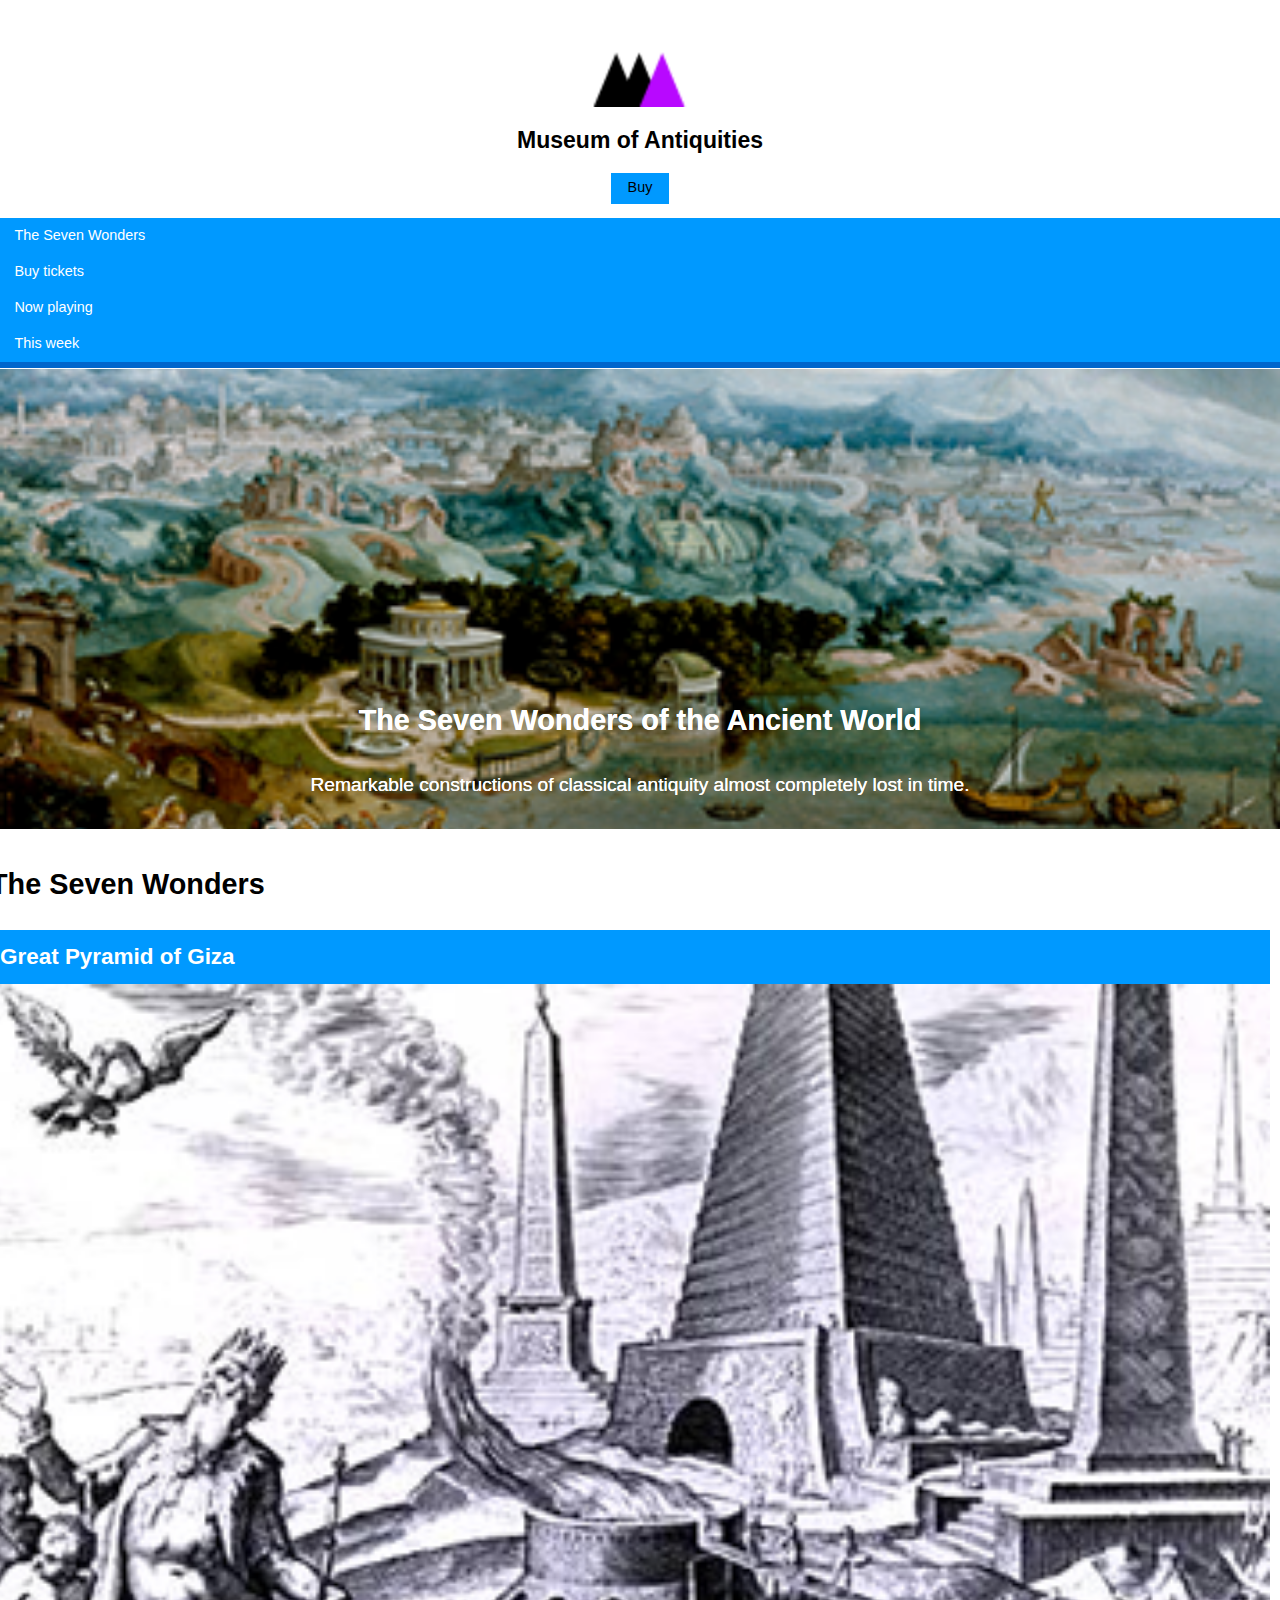
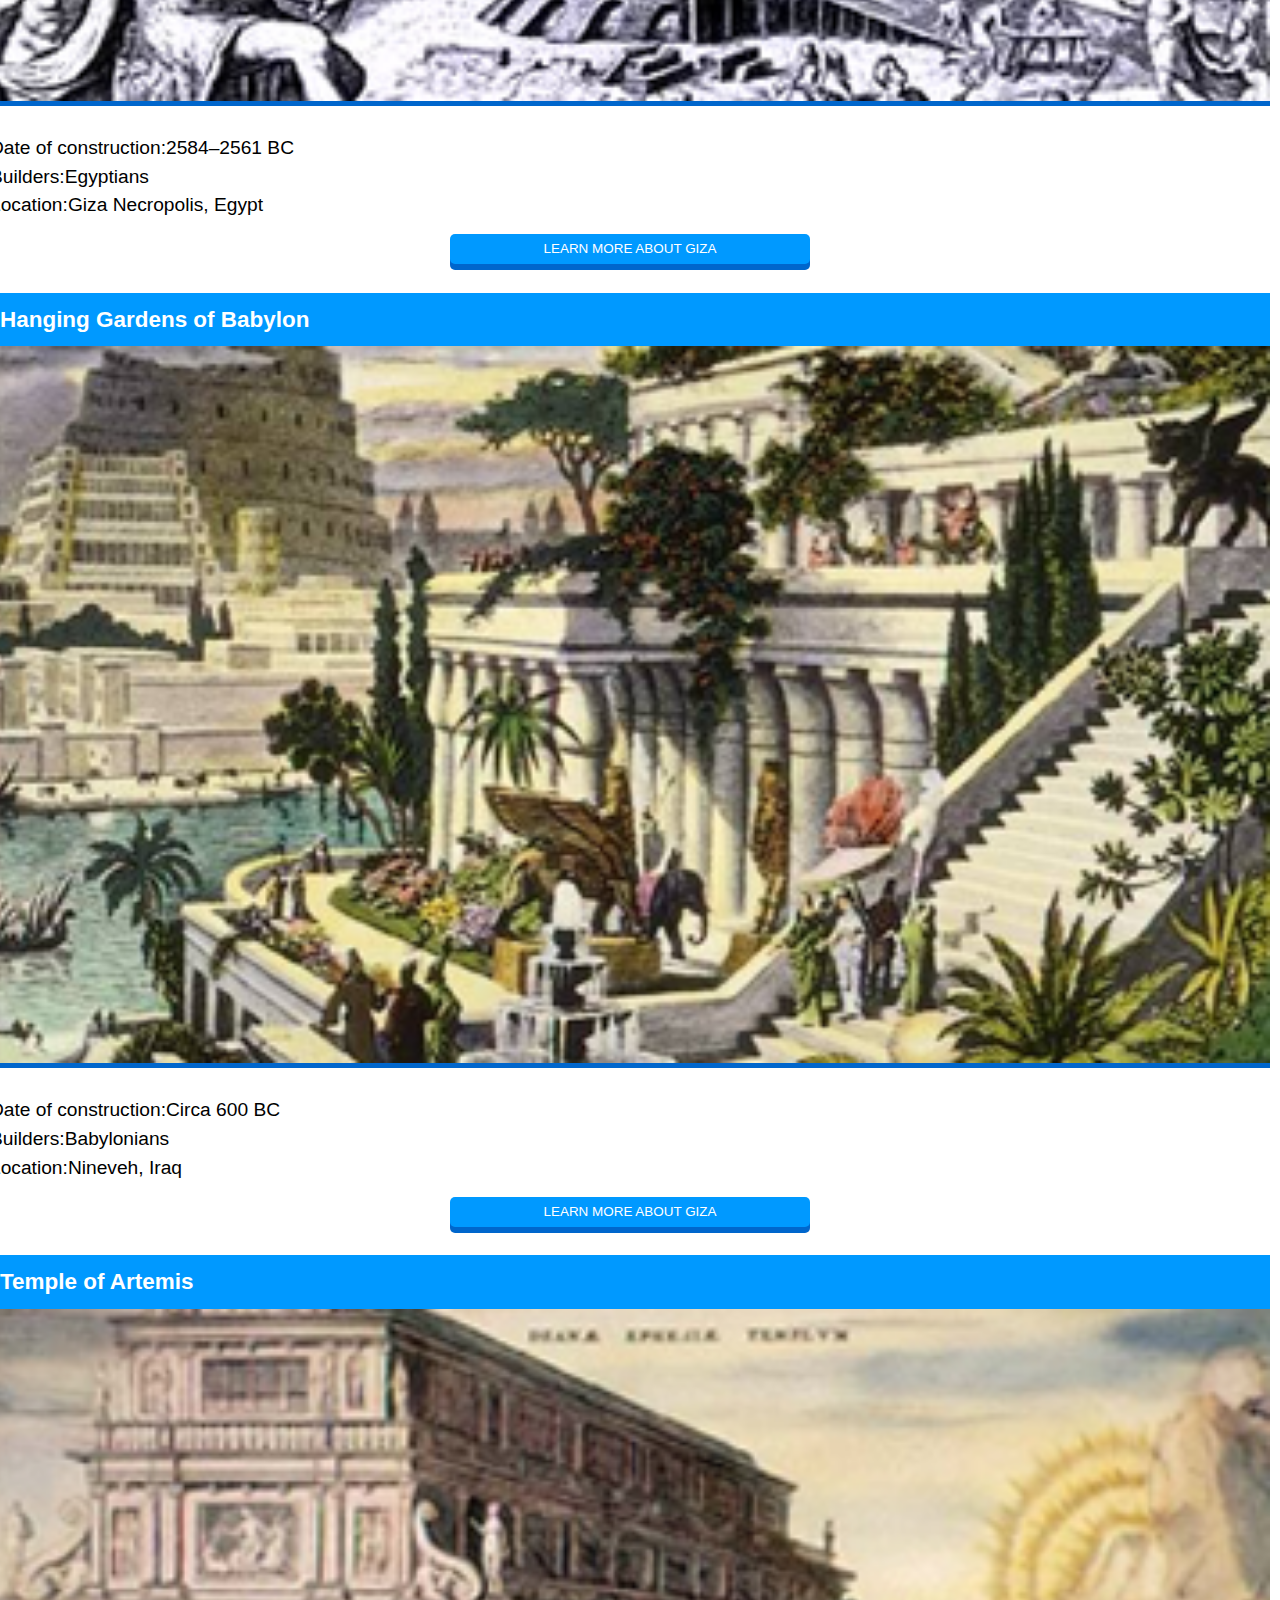
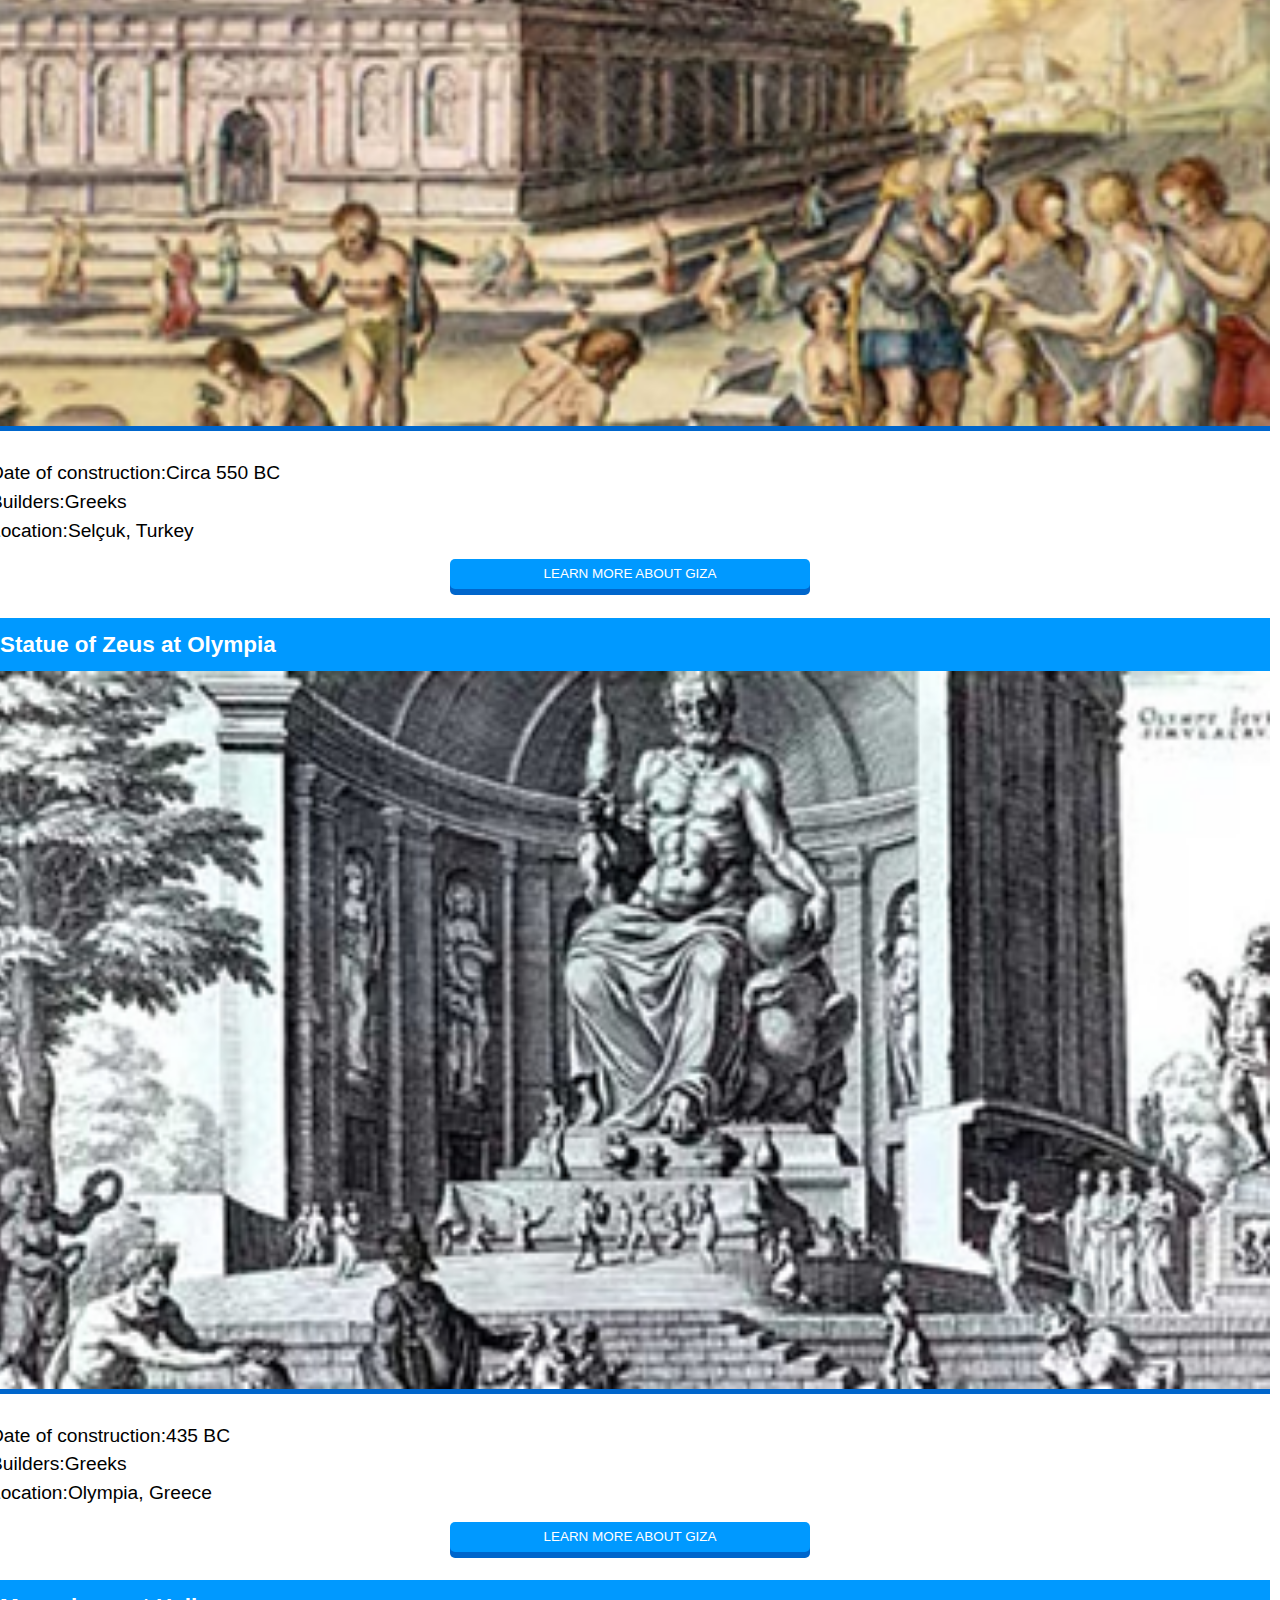
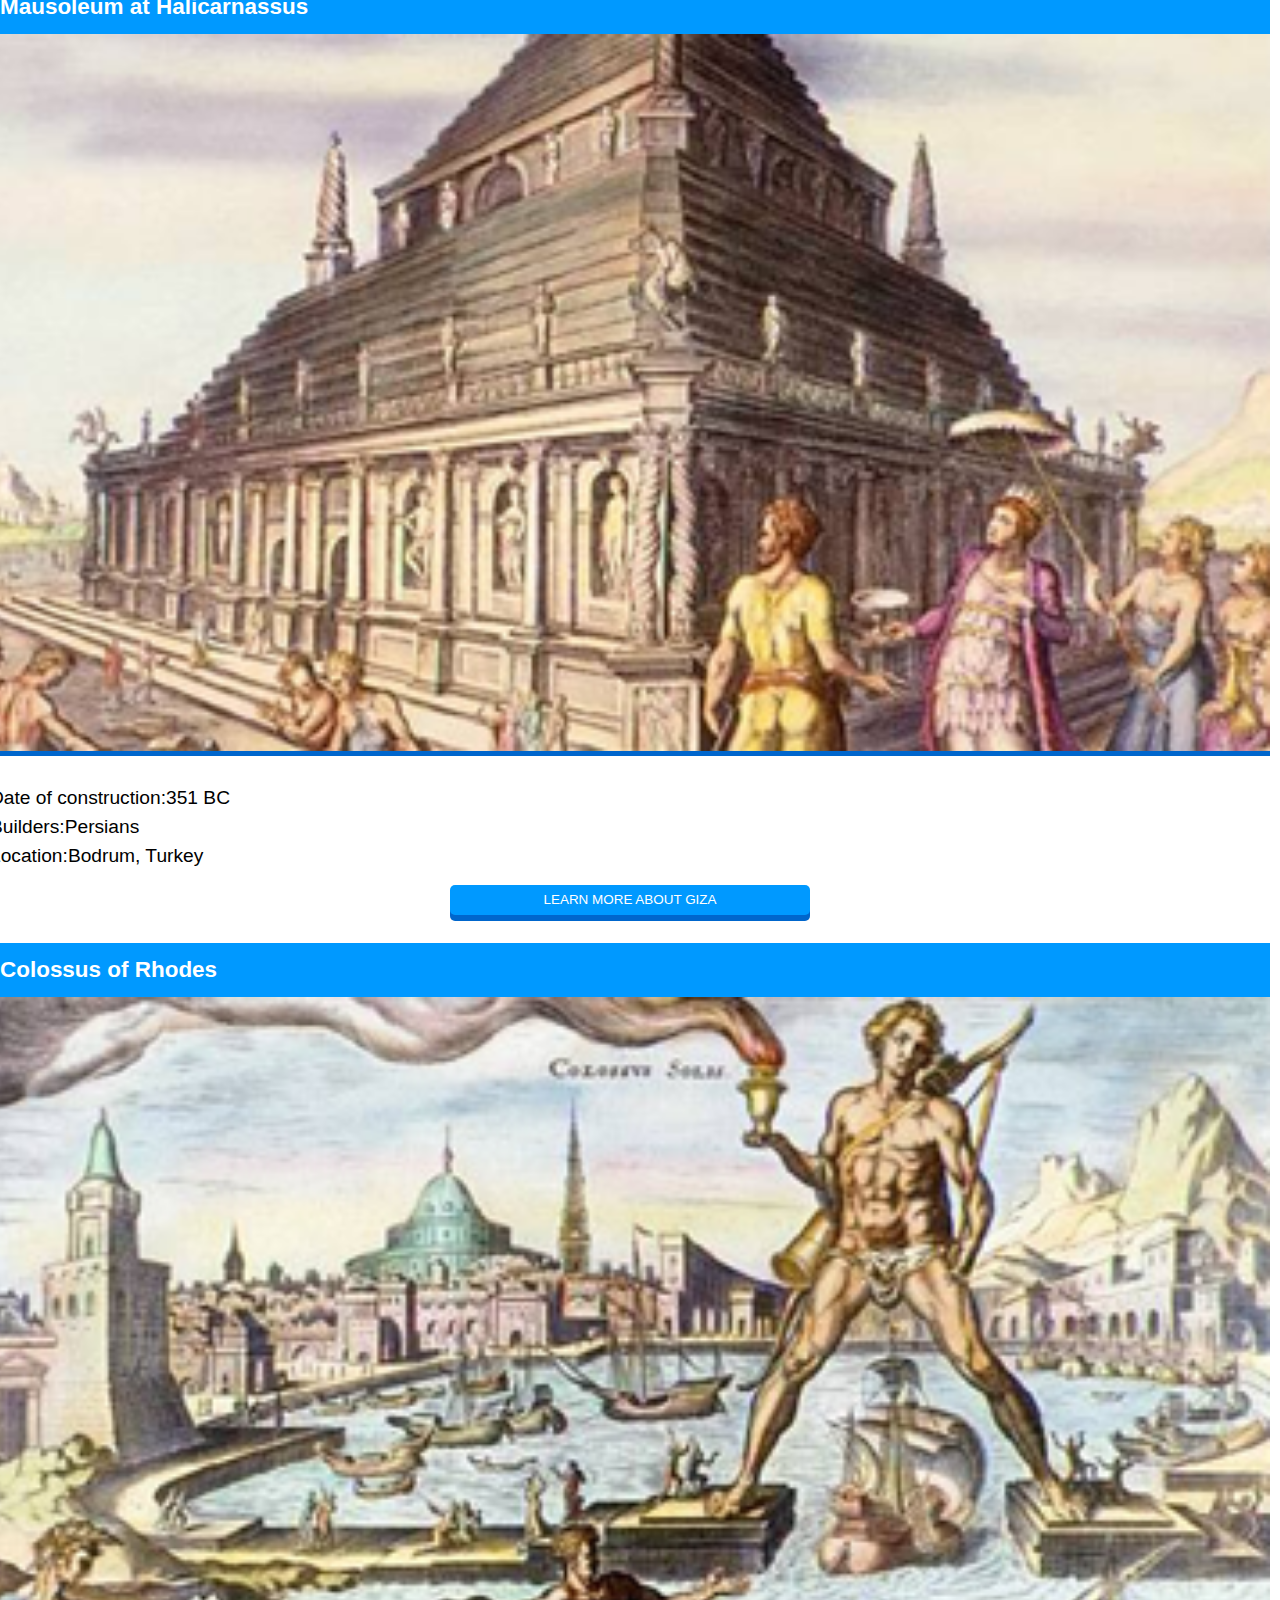
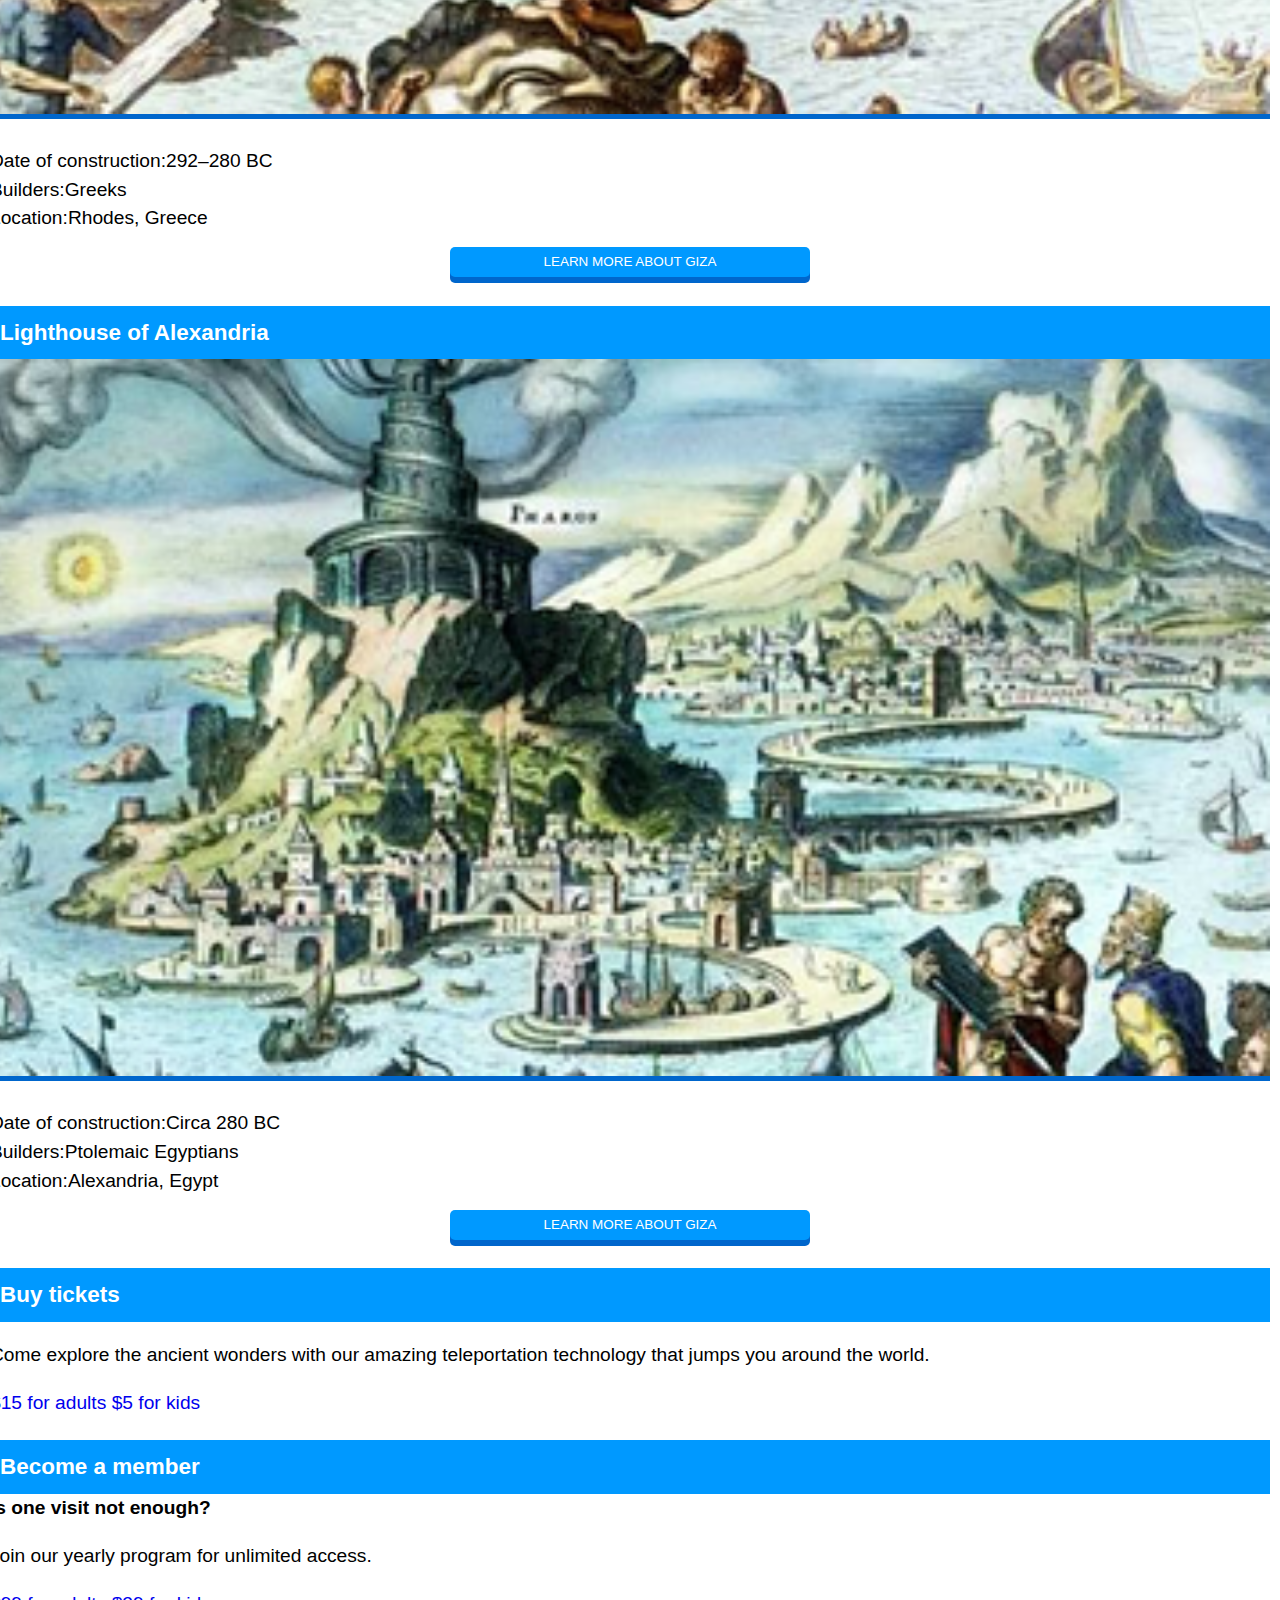
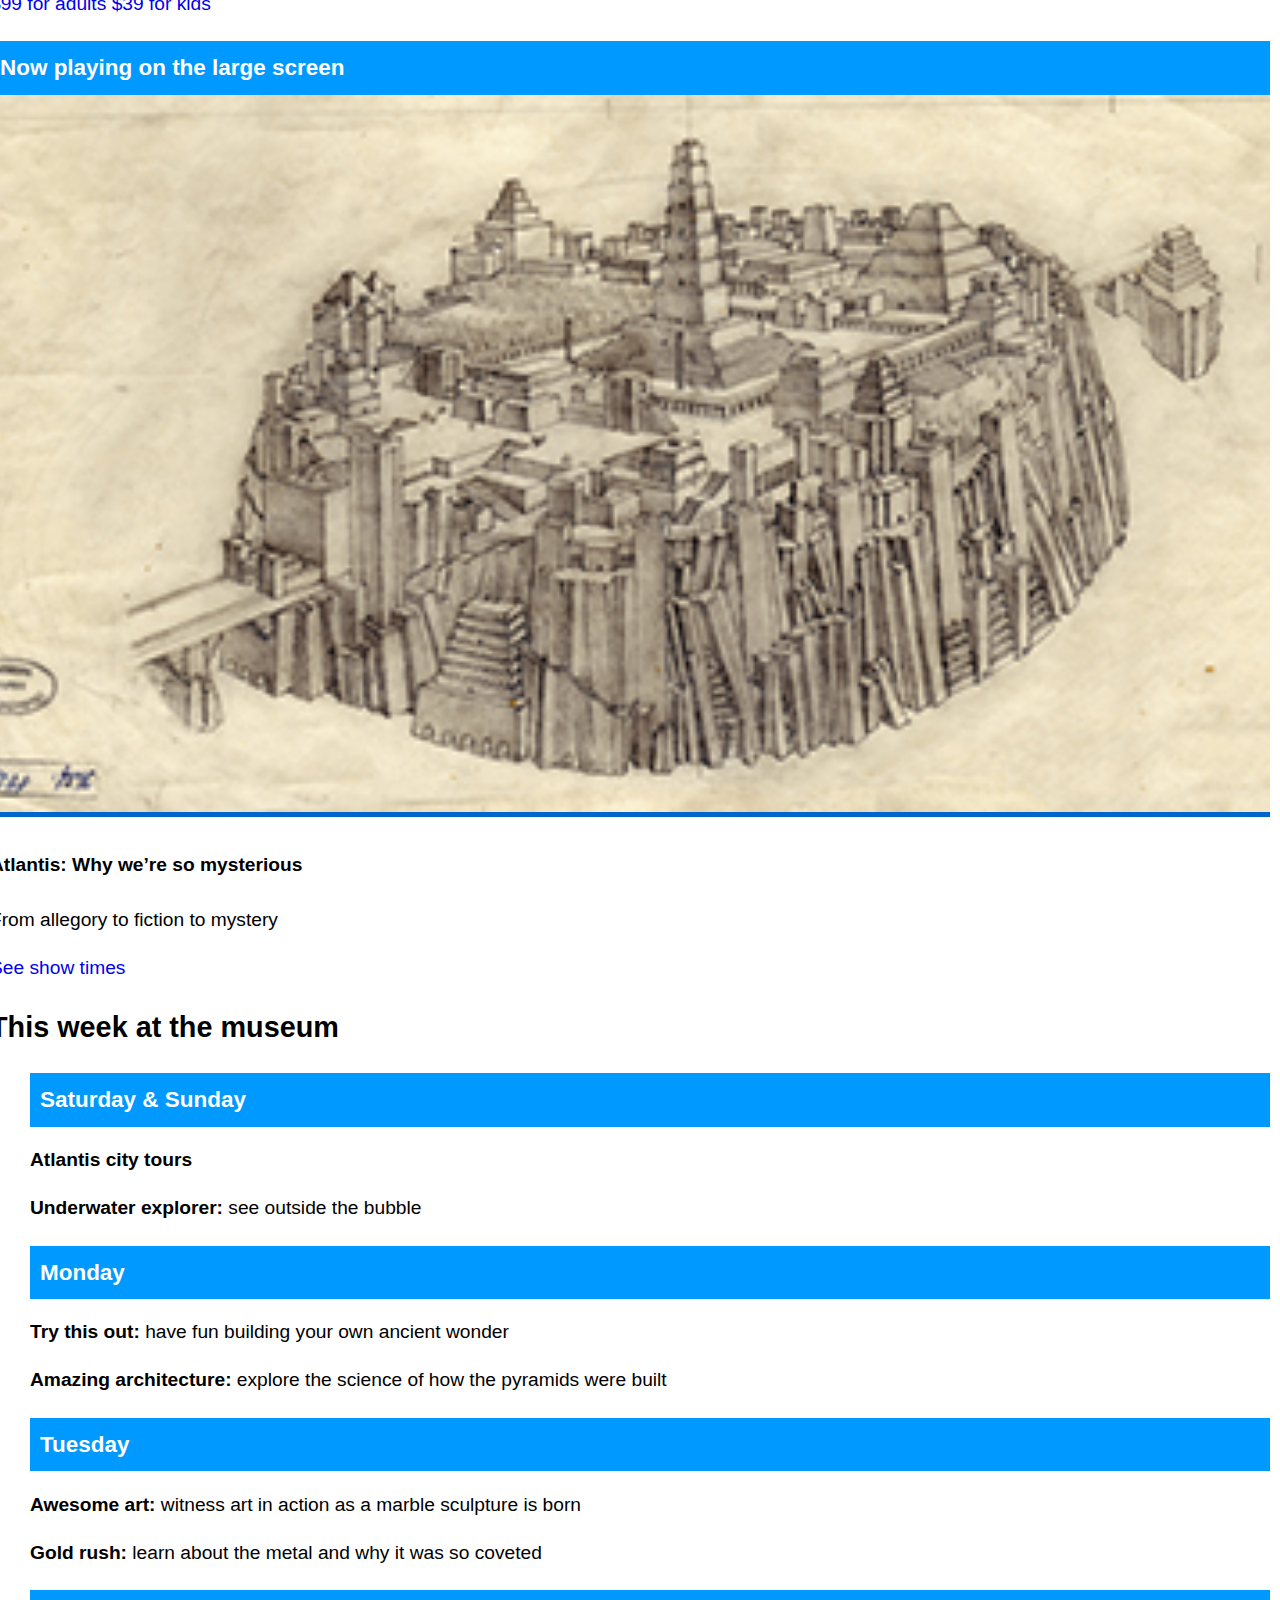
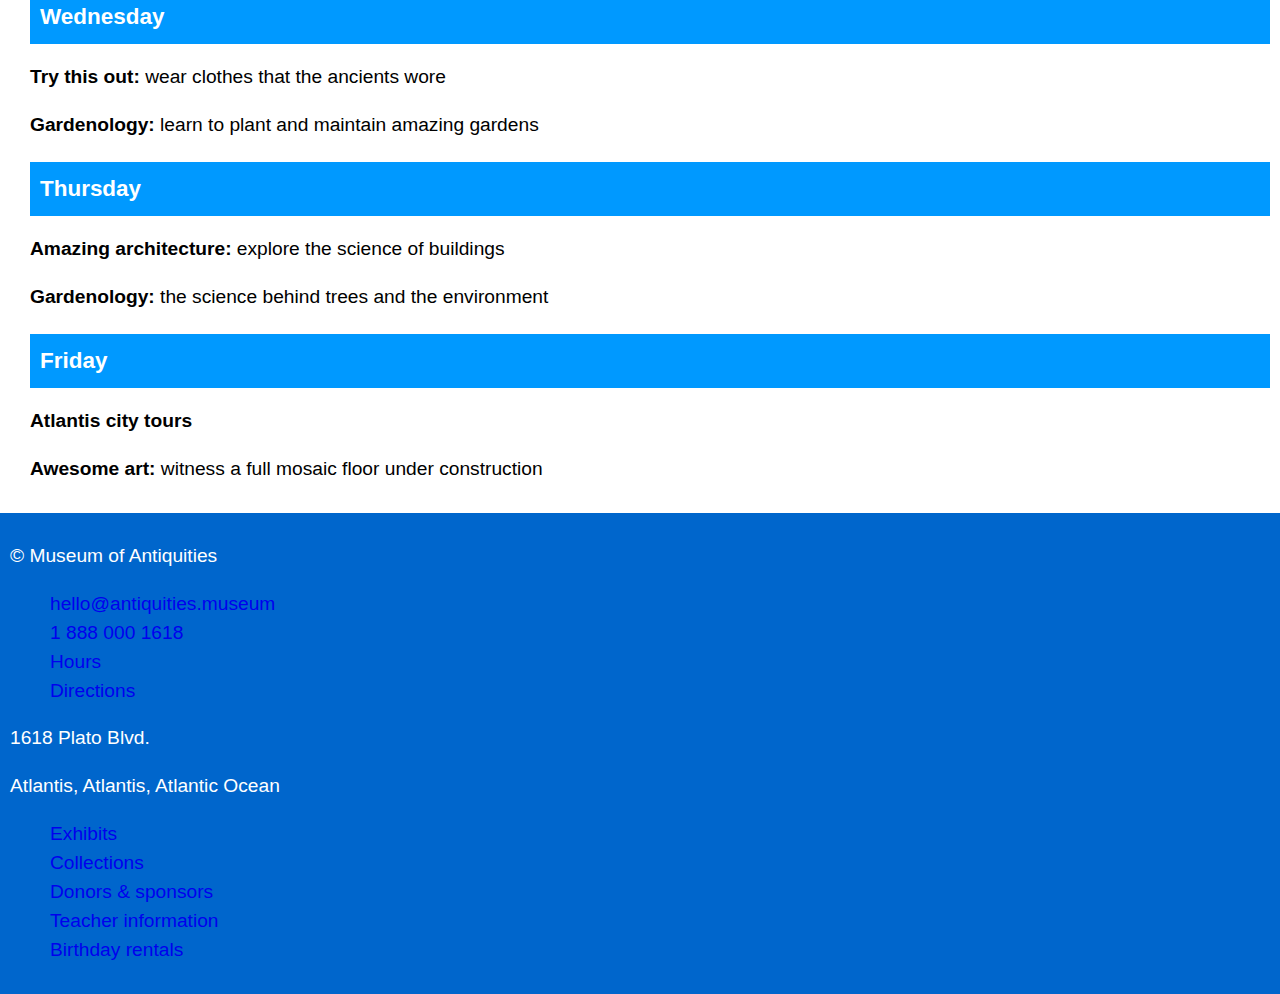
<file: index.html>
<!DOCTYPE html>
<html lang="en-ca">
<head>
  <link href="css/main.css" rel="stylesheet">
  <title>Museum of Antiquities</title>
  <meta charset="utf-8">
  <meta name="handheldfriendly" content="true">
  <meta name="mobileoptimized" content="240">
  <meta name="viewport" content="width=device-width, initial-scale=1">
</head>

<body>
  <div class="wrapper">
    <header class="header1">
      <img class="logo" src="images/logo.png" alt="">
      <h1 class="title">Museum of Antiquities</h1>
      <a href="#" class="buy">Buy</a>
        <nav>
          <ul class="nav">
            <li><a href="#the-seven-wonders">The Seven Wonders</a></li>
            <li><a href="#buy-tickets">Buy tickets</a></li>
            <li><a href="#now-playing">Now playing</a></li>
            <li><a href="#this-week">This week</a></li>
          </ul>
        </nav>
      </header>
  </div>

  <div class="wrapper">
    <div class="wonders">
      <div class="panorama">
        <h2 class="hero-banner-h2">The Seven Wonders of the Ancient World</h2>
        <p>Remarkable constructions of classical antiquity almost completely lost in time.</p>
      </div>
    </div>

  <main>
    <h2 class="sws" id="the-seven-wonders">The Seven Wonders</h2>

    <h3>Great Pyramid of Giza</h3>
      <img src="images/Giza.png" alt="The Great Pyramid of Giza">
      <dl>
        <dt>Date of construction:</dt><dd>2584–2561 BC</dd>
        <dt>Builders:</dt><dd>Egyptians</dd>
        <dt>Location:</dt><dd>Giza Necropolis, Egypt</dd>
      </dl>

    <div class="learn">
      <a href="https://en.wikipedia.org/wiki/Giza" class="button"><span class="content">Learn more about Giza</span></a>
    </div>

    <h3>Hanging Gardens of Babylon</h3>
      <img src="images/Babylon.png" alt="…">
      <dl>
        <dt>Date of construction:</dt><dd> Circa 600 BC</dd>
        <dt>Builders:</dt><dd> Babylonians</dd>
        <dt>Location:</dt><dd> Nineveh, Iraq</dd>
      </dl>

    <div class="learn">
      <a href="https://en.wikipedia.org/wiki/Hanging_Gardens_of_Babylon" class="button"><span class="content">Learn more about Giza</span></a>
    </div>

    <h3>Temple of Artemis</h3>
      <img src="images/Artemis.png" alt="…">
      <dl>
        <dt>Date of construction:</dt><dd> Circa 550 BC</dd>
        <dt>Builders:</dt><dd> Greeks</dd>
        <dt>Location:</dt><dd> Selçuk, Turkey</dd>
      </dl>
    <div>

    <div class="learn">
      <a href="https://en.wikipedia.org/wiki/Temple_of_Artemis" class="button"><span class="content">Learn more about Giza</span></a>
    </div>

    <h3>Statue of Zeus at Olympia</h3>
      <img src="images/Zeus.png" alt="…">
      <dl>
        <dt>Date of construction:</dt> <dd>435 BC</dd>
        <dt>Builders:</dt> <dd>Greeks</dd>
        <dt>Location:</dt> <dd>Olympia, Greece</dd>
      </dl>

    <div class="learn">
      <a href="https://en.wikipedia.org/wiki/Statue_of_Zeus_at_Olympia" class="button"><span class="content">Learn more about Giza</span></a>
    </div>

    <h3>Mausoleum at Halicarnassus</h3>
      <img src="images/Halicarnassus.png" alt="…">
      <dl>
        <dt>Date of construction:</dt><dd> 351 BC</dd>
        <dt>Builders:</dt> <dd>Persians</dd>
        <dt>Location:</dt> <dd>Bodrum, Turkey</dd>
      </dl>

    <div class="learn">
      <a href="https://en.wikipedia.org/wiki/Mausoleum_at_Halicarnassus" class="button"><span class="content">Learn more about Giza</span></a>
    </div>

    <h3>Colossus of Rhodes</h3>
      <img src="images/Rhodes.png" alt="…">
      <dl>
        <dt>Date of construction:</dt><dd> 292–280 BC</dd>
        <dt>Builders:</dt> <dd>Greeks</dd>
        <dt>Location:</dt> <dd>Rhodes, Greece</dd>
      </dl>

    <div class="learn">
      <a href="https://en.wikipedia.org/wiki/Colossus_of_Rhodes" class="button"><span class="content">Learn more about Giza</span></a>
    </div>

    <h3>Lighthouse of Alexandria</h3>
      <img src="images/Alexandria.png" alt="…">
      <dl>
        <dt>Date of construction:</dt> <dd>Circa 280 BC</dd>
        <dt>Builders:</dt> <dd>Ptolemaic Egyptians</dd>
        <dt>Location:</dt> <dd>Alexandria, Egypt</dd>
      </dl>

    <div class="learn">
      <a href="https://en.wikipedia.org/wiki/Lighthouse_of_Alexandria" class="button"><span class="content">Learn more about Giza</span></a>
    </div>

    <h3 id="buy-tickets">Buy tickets</h3>

    <p>Come explore the ancient wonders with our amazing teleportation technology that jumps you around the world.</p>

    <a href="#" class="info-button-left"><span class="info-content-left">$15 for adults</span></a>
    <a href="#" class="info-button-left"><span class="info-content-left">$5 for kids</span></a>

    <h3>Become a member</h3>

    <strong>Is one visit not enough?</strong>
    <p>Join our yearly program for unlimited access.</p>

    <a href="#" class="info-button-left"><span class="info-content-left">$99 for adults</span></a>
    <a href="#" class="info-button-left"><span class="info-content-left">$39 for kids</span></a>

    <h3>Now playing on the large screen</h3>
      <img src="images/Atlantis.png" alt="…">

    <h4>Atlantis: Why we’re so mysterious</h4>
    <p>From allegory to fiction to mystery</p>

    <a href="#See Show Times" class="this-week">See show times</a>

  <h2 id="now-playing">This week at the museum</h2>
  <div class="schedule">
    <ol>
      <li>
        <ul>
          <li><h3>Saturday & Sunday</h3></li>
          <li><strong>Atlantis city tours</strong></li>
          <li><strong>Underwater explorer:</strong> see outside the bubble</li>
        </ul>
      </li>

      <li>
        <ul>
          <li><h3>Monday</h3></li>
          <li><strong>Try this out:</strong> have fun building your own ancient wonder</li>
          <li><strong>Amazing architecture:</strong> explore the science of how the pyramids were built</li>
        </ul>
      </li>

      <li>
        <ul>
          <li><h3>Tuesday</h3></li>
          <li><strong>Awesome art:</strong> witness art in action as a marble sculpture is born</li>
          <li><strong>Gold rush:</strong> learn about the metal and why it was so coveted</li>
        </ul>
      </li>

      <li>
        <ul>
          <li><h3>Wednesday</h3></li>
          <li><strong>Try this out:</strong> wear clothes that the ancients wore</li>
          <li><strong>Gardenology:</strong> learn to plant and maintain amazing gardens</li>
        </ul>
      </li>

      <li>
        <ul>
          <li><h3>Thursday</h3></li>
          <li><strong>Amazing architecture:</strong> explore the science of buildings</li>
          <li><strong>Gardenology:</strong> the science behind trees and the environment</li>
        </ul>
      </li>

      <li>
        <ul>
          <li><h3>Friday</h3></li>
          <li><strong>Atlantis city tours</strong></li>
          <li><strong>Awesome art:</strong> witness a full mosaic floor under construction</li>
        </ul>
      </li>
    </ol>
  </div>
  </main>
<footer>
  <p>© Museum of Antiquities</p>

  <nav>
    <ul class="footer">
      <li><a href="#">hello@antiquities.museum</a></li>
        <li><a href="#">1 888 000 1618</a></li>
        <li><a href="#">Hours</a></li>
        <li><a href="#">Directions</a></li>
      </ul>
    </nav>

  <p>1618 Plato Blvd.</p>
  <p>Atlantis, Atlantis, Atlantic Ocean</p>

  <nav>
    <ul class="footer">
      <li><a href="#">Exhibits</a></li>
      <li><a href="#">Collections</a></li>
      <li><a href="#">Donors & sponsors</a></li>
      <li><a href="#">Teacher information</a></li>
      <li><a href="#">Birthday rentals</a></li>
    </ul>
  </nav>
</footer>

</body>
</div>
</file>
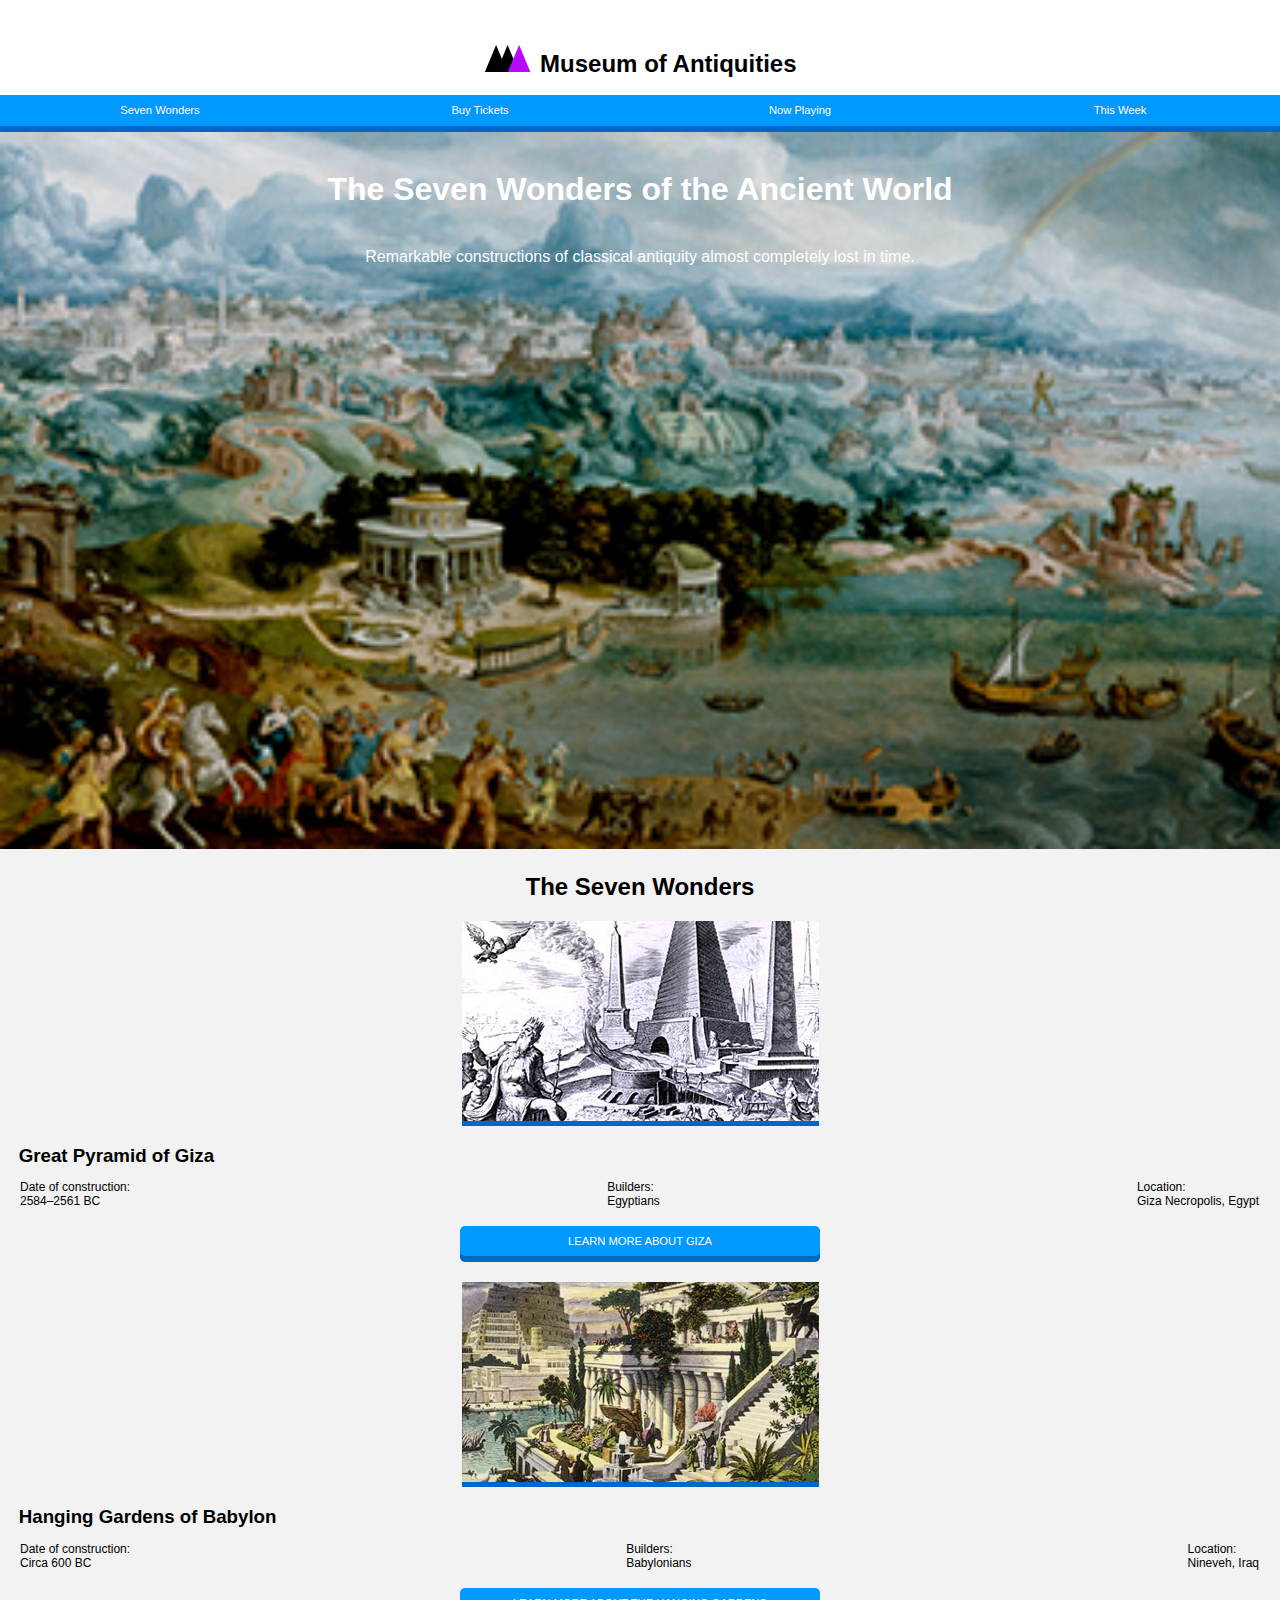
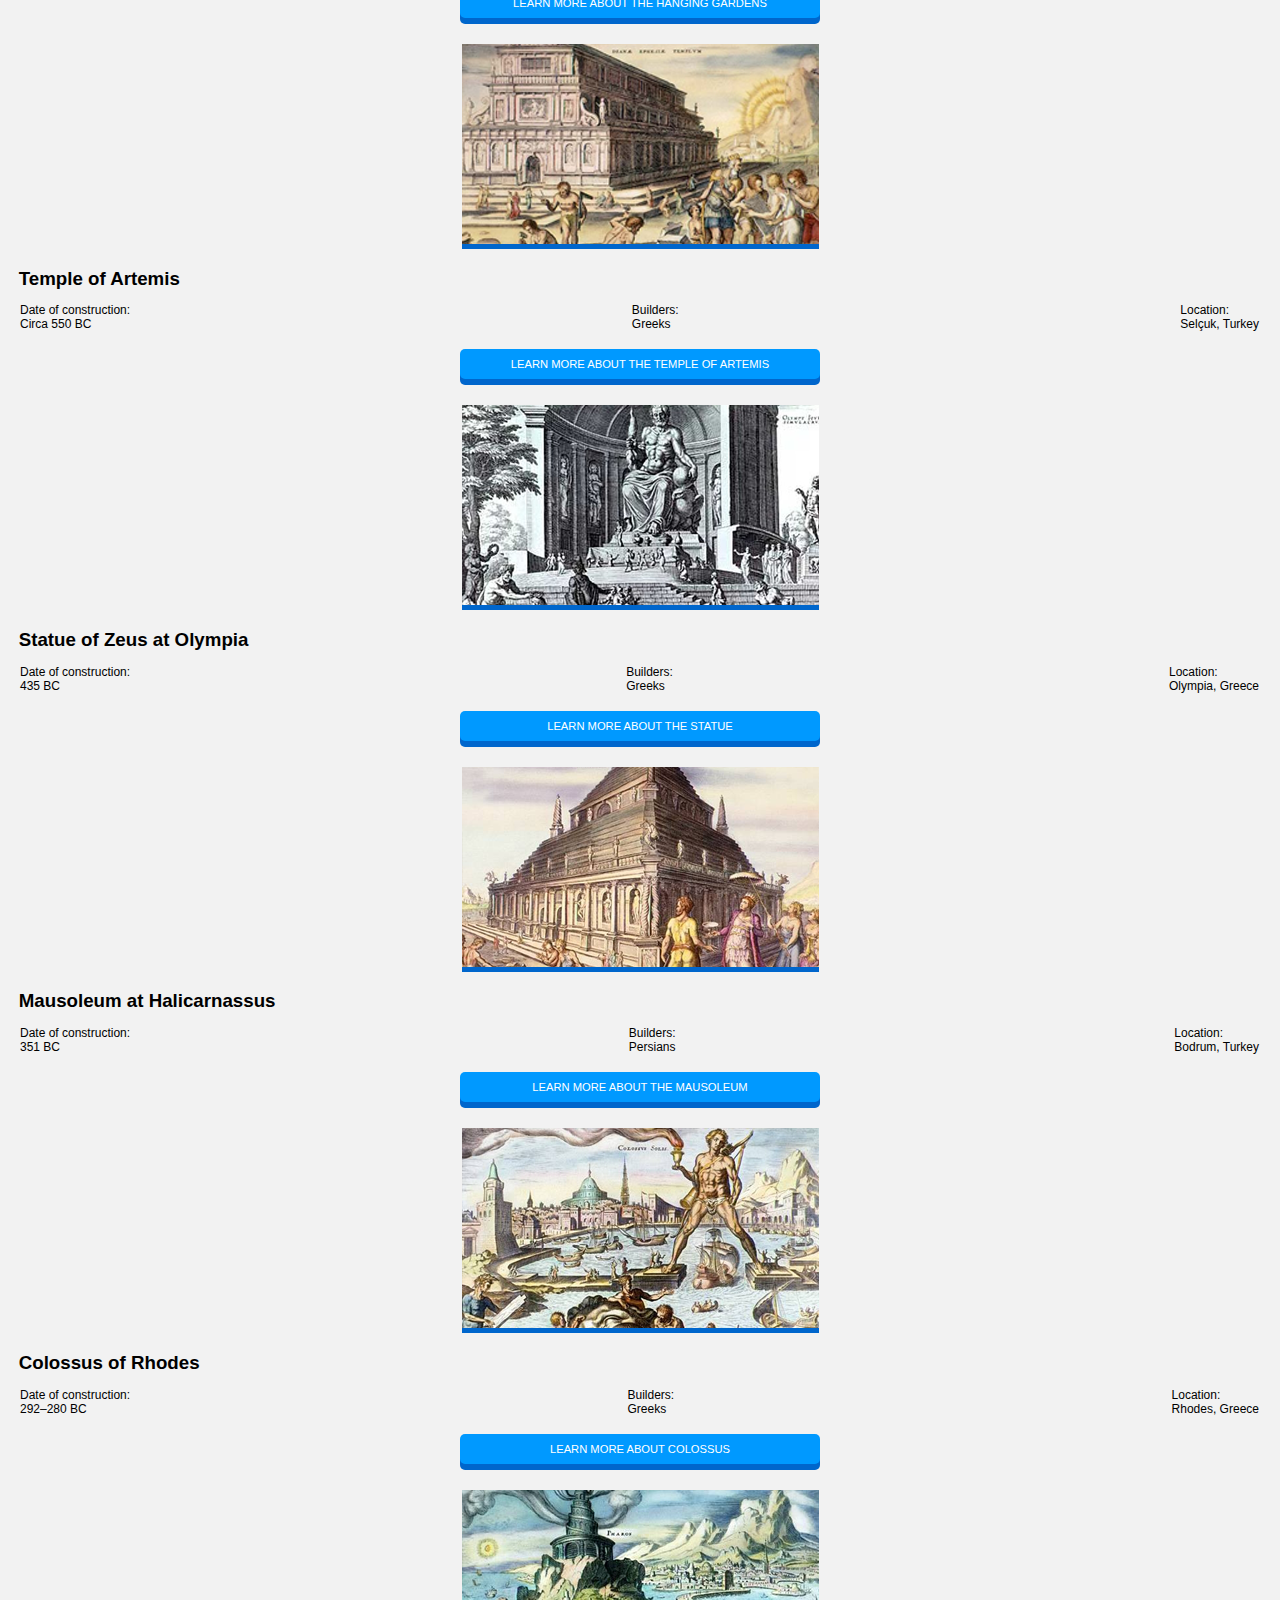
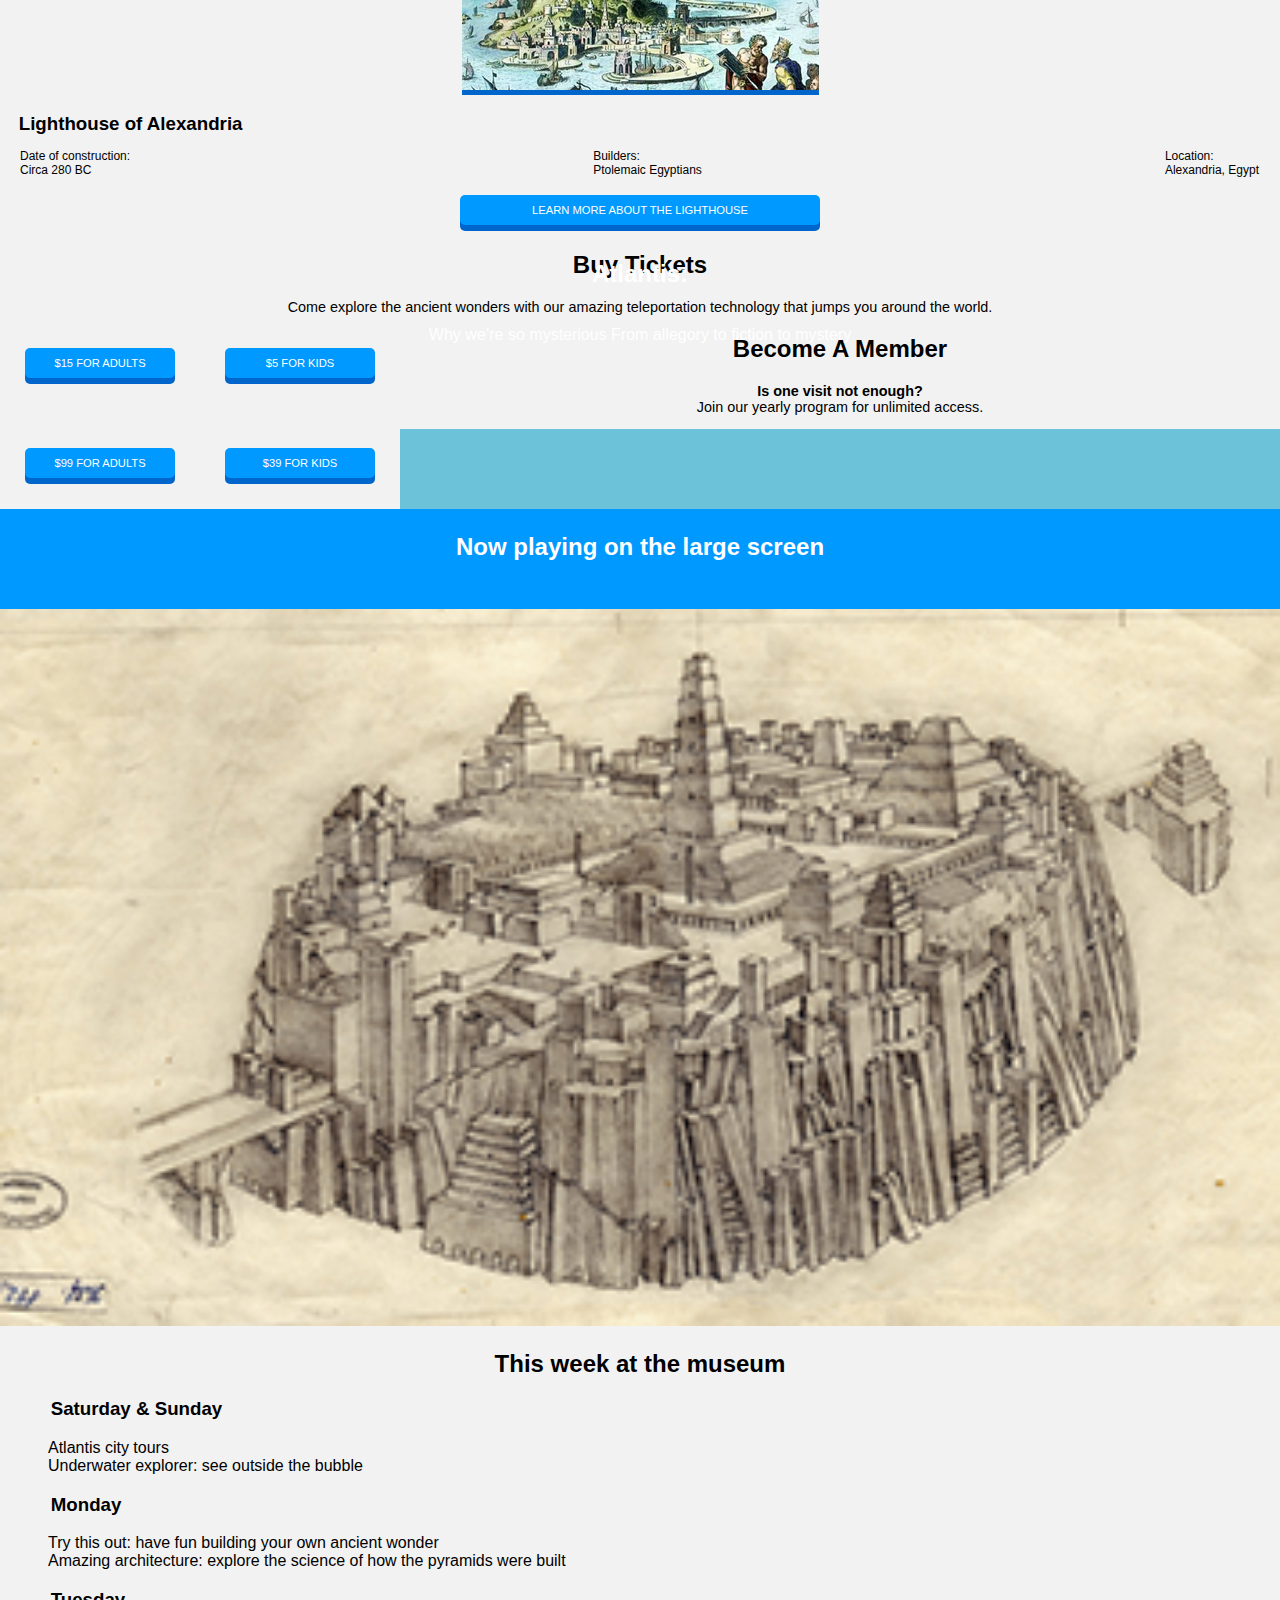
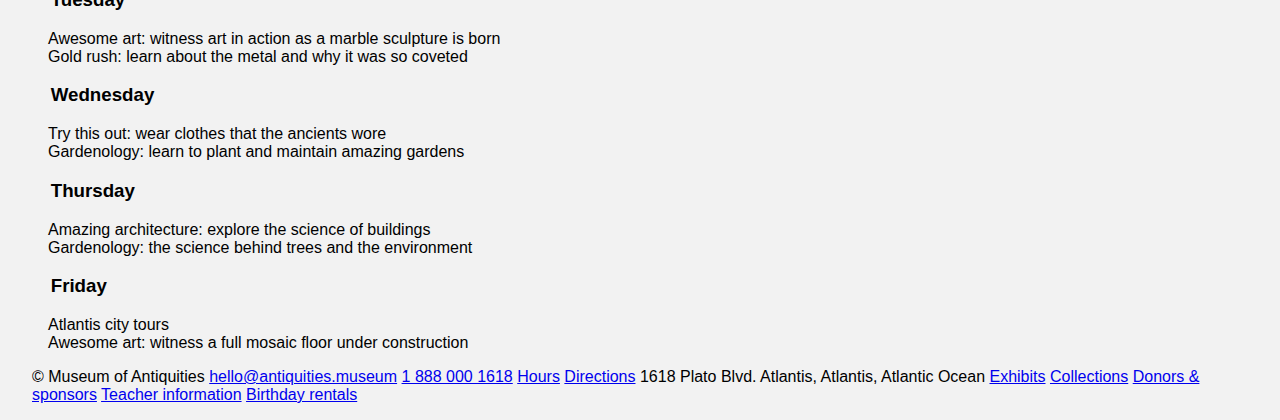
<file: old/index.html>
<!DOCTYPE html>
<html lang="en-ca"> <!-- Sets the language to Canadian English -->
<head>
  <meta charset="utf-8">
  <link href="css/main.css" rel="stylesheet">
  <meta name="handheldfriendly" content="true">
  <meta name="mobileoptimized" content="240">
  <meta name="viewport" content="width=device-width, intial-scale=1">
  <title>Museum of Antiquities</title>
</head>

<body>
  <header>
    <h1><img src="images/logo.png" alt="Image">
      <strong>Museum of Antiquities</strong>
      <a href="#" <img src="http://placehold.it/50x50" alt="Image"></a>
    </h1>
  </header>

  <nav>
    <ol>
      <li><a href="#Seven-Wonders">Seven Wonders</a></li>
      <li><a href="#Buy">Buy Tickets</a></li>
      <li><a href="#Playing">Now Playing</a></li>
      <li><a href="#ThisWeek">This Week</a></li>
    </ol>
  </nav>

  <img class="hero-image" src="images/Panorama.png" alt="">
  <div class="text"><h1>The Seven Wonders of the Ancient World</h1><br>Remarkable
    constructions of classical antiquity almost completely lost in time.</div>
  <h2 id="Seven-Wonders">The Seven Wonders</h2>

  <img class="wonder-images" src="images/Giza.png" alt="Image">
  <h3>Great Pyramid of Giza</h3>
  <dl>
    <dt>Date of construction:<br> 2584–2561 BC</dt>
    <dt>Builders:<br> Egyptians</dt>
    <dt>Location:<br> Giza Necropolis, Egypt</dt>
  </dl>
  <a href="https://en.wikipedia.org/wiki/Great_Pyramid_of_Giza" class="button"><span class="content">Learn more about Giza</span></a>


  <img class="wonder-images" src="images/Babylon.png" alt="Image">
  <h3>Hanging Gardens of Babylon</h3>
  <dl>
    <dt>Date of construction:<br> Circa 600 BC</dt>
    <dt>Builders:<br> Babylonians</dt>
    <dt>Location:<br> Nineveh, Iraq</dt>
  </dl>
  <a href="https://en.wikipedia.org/wiki/Hanging_Gardens_of_Babylon" class="button"><span class="content">Learn more about the Hanging Gardens</span></a>

  <img class="wonder-images" src="images/Artemis.png" alt="Image">
  <h3>Temple of Artemis</h3>
  <dl>
    <dt>Date of construction:<br> Circa 550 BC</dt>
    <dt>Builders:<br> Greeks</dt>
    <dt>Location:<br> Selçuk, Turkey</dt>
  </dl>
  <a href="https://en.wikipedia.org/wiki/Temple_of_Artemis" class="button"><span class="content">Learn more about the Temple of Artemis</span></a>

  <img class="wonder-images" src="images/Zeus.png" alt="Image">
  <h3>Statue of Zeus at Olympia</h3>
  <dl>
    <dt>Date of construction:<br> 435 BC</dt>
    <dt>Builders:<br> Greeks</dt>
    <dt>Location:<br> Olympia, Greece</dt>
  </dl>
  <a href="https://en.wikipedia.org/wiki/Statue_of_Zeus_at_Olympia" class="button"><span class="content">Learn more about the Statue</span></a>

  <img class="wonder-images" src="images/Halicarnassus.png" alt="Image">
  <h3>Mausoleum at Halicarnassus</h3>
  <dl>
    <dt>Date of construction:<br> 351 BC</dt>
    <dt>Builders:<br> Persians</dt>
    <dt>Location:<br> Bodrum, Turkey</dt>
  </dl>
  <a href="https://en.wikipedia.org/wiki/Mausoleum_at_Halicarnassus" class="button"><span class="content">Learn more about the Mausoleum</span></a>

  <img class="wonder-images" src="images/Rhodes.png" alt="Image">
  <h3>Colossus of Rhodes</h3>
  <dl>
    <dt>Date of construction:<br> 292–280 BC</dt>
    <dt>Builders:<br> Greeks</dt>
    <dt>Location:<br> Rhodes, Greece</dt>
  </dl>
  <a href="https://en.wikipedia.org/wiki/Colossus_of_Rhodes" class="button"><span class="content">Learn more about Colossus</span></a>

  <img class="wonder-images" src="images/Alexandria.png" alt="Image">
  <h3>Lighthouse of Alexandria</h3>
  <dl>
    <dt>Date of construction:<br> Circa 280 BC</dt>
    <dt>Builders:<br> Ptolemaic Egyptians</dt>
    <dt>Location:<br> Alexandria, Egypt</dt>
  </dl>
  <a href="https://en.wikipedia.org/wiki/Lighthouse_of_Alexandria" class="button"><span class="content">Learn more about the Lighthouse</span></a>

  <h2>Buy Tickets</h2>
  <p class="copy">Come explore the ancient wonders with our amazing teleportation technology that jumps you around the world.</p>
  <a href="#" class="info-button-left"><span class="info-content-left">$15 for adults</span></a>
  <a href="#" class="info-button-left"><span class="info-content-left">$5 for kids</span></a>

  <h2 id="Buy">Become A Member</h2>
  <p class="copy"><strong>Is one visit not enough?</strong><br>Join our yearly program for unlimited access.</p>
  <a href="#" class="info-button-left"><span class="info-content-left">$99 for adults</span></a>
  <a href="#" class="info-button-left"><span class="info-content-left">$39 for kids</span></a>

  <div class="divide-bar">
  </div>
  <div class="text-banner">
    <h2 id="Playing">Now playing on the large screen<h2>
  </div>

  <img class="hero-image-2" src="images/Atlantis.png" alt="">
  <div class="text-2"><h2>Atlantis:</h2><br>Why we’re so mysterious From allegory to fiction to mystery</div>

<h2 id="ThisWeek">This week at the museum</h2>
  <ol>
    <li>
      <h3>Saturday & Sunday</h3>
        <ul>
          <li>Atlantis city tours</li>
          <li>Underwater explorer: see outside the bubble</li>
        </ul>
    </li>
    <li>
      <h3>Monday</h3>
        <ul>
          <li>Try this out: have fun building your own ancient wonder</li>
          <li>Amazing architecture: explore the science of how the pyramids were built</li>
        </ul>
    </li>
    <li>
      <h3>Tuesday</h3>
        <ul>
          <li>Awesome art: witness art in action as a marble sculpture is born</li>
          <li>Gold rush: learn about the metal and why it was so coveted</li>
        </ul>
    </li>
    <li>
      <h3>Wednesday</h3>
        <ul>
          <li>Try this out: wear clothes that the ancients wore</li>
          <li>Gardenology: learn to plant and maintain amazing gardens</li>
        </ul>
    </li>
    <li>
      <h3>Thursday</h3>
        <ul>
          <li>Amazing architecture: explore the science of buildings</li>
          <li>Gardenology: the science behind trees and the environment</li>
        </ul>
    </li>
    <li>
      <h3>Friday</h3>
        <ul>
          <li>Atlantis city tours</li>
          <li>Awesome art: witness a full mosaic floor under construction</li>
        </ul>
    </li>

</body>

<footer>
  <p>© Museum of Antiquities
<a href="#">hello@antiquities.museum</a>
<a href="#">1 888 000 1618</a>
<a href="#">Hours</a>
<a href="#">Directions</a>

1618 Plato Blvd.
Atlantis, Atlantis, Atlantic Ocean

<a href="#">Exhibits</a>
<a href="#">Collections</a>
<a href="#">Donors & sponsors</a>
<a href="#">Teacher information</a>
<a href="#">Birthday rentals</a>
</p>

</html>
</file>
<file: css/main.css>
@-moz-viewport { width: device-width; scale: 1; }
@-ms-viewport { width: device-width; scale: 1; }
@-o-viewport { width: device-width; scale: 1; }
@-webkit-viewport { width: device-width; scale: 1; }
@viewport { width: device-width; scale: 1; }

html {
  box-sizing: border-box;
  -moz-text-size-adjust:100%;
  -ms-text-size-adjust:100%;
  -webkit-text-size-adjust:100%;
  text-size-adjust:100%;
  font-size: 100%;
  line-height: 1.3;
}

*, *::before, *::after {
  box-sizing: inherit;
}

body{
  margin: 0;
  font-family: sans-serif;
}

body a{
  text-decoration: none;
}

main {
  margin: 10px;
}

.learn {
  text-decoration: none;
  text-align: center;
  width: 100%;
}

 .price {
  width: 100%;
  text-align: center;
}

 .price a {
  padding: 0 1em;
  background-color: #33CCFF;
}

 .price a:nth-child(2) {
 	color: red;
}

.header1{
  background-color: white;
  padding: .5em 0 .5px;
  margin: 0;
  text-align: center;
  position: relative;
  font-size: .75em;
}

.title {
  font-size: 1.2rem;
  text-align: center;
}

.logo{
  border-style: none;
  width: 70px;
  margin: 0 auto;
  display: block;
}

.nav {
  margin: 0;
  padding: 0;
  list-style-type: none;
  background-color: #09f;
  border-bottom: 6px solid #06c;
}

.nav a{
  display: block;
  padding: .5em 1em;
  text-decoration: none;
  color: white;
}

.buy {
  color: #000;
  padding: 0.25rem;
  display: block;
  margin: 0 auto;
  margin-bottom: 1em;
  background-color: #0099FF;
  width: 4em;
  text-align: center;
}

.button {
  display: block;
  width: 360px;
  height: 30px;
  position: relative;
  border-radius: 5px;
  margin: 20px auto;
  background-color: #06c;
}

.content {
  display: block;
  position: absolute;
  bottom: 6px;
  width: 100%;
  height: 100%;
  line-height: 30px;
  text-align: center;
  font-size: .7rem;
  background-color: #09f;
  color: #fff;
  text-transform: uppercase;
  border-radius: 5px;
  transition: all 0.1s linear;
}

.button:active .content {
  bottom: 0;
  box-shadow: 0 0 0 #06c;
}

@media only screen and (min-width: 35em){

  .nav li{
  display: inline-block;
}

  html{
    font-size: 110%;
    line-height: 1.4;
  }

  .nav{
    text-align: center;
}

}

@media only screen and (min-width: 45em){

  .logo {
    display: inline-block;
    width: 100px;
    margin: 0 1em;
    vertical-align: middle;
}

  .title {
    display: inline-block;
    vertical-align: middle;
    font-style: 2rem;
}

  .nav {
    margin-top: 1em;
}

  .buy {
    display: inline-block;
    vertical-align: middle;
    margin-bottom: 0;
}

}

@media only screen and (min-width: 50em){

  html{
    font-size: 120%;
    line-height: 1.5;
  }

  main {
  float: right;
  width: 100%
}

  .nav li {
    display: block;
}

  .logo {
    margin: 0 auto;
    display: block;
}

  .title {
    display: block;
}

  .nav {
    text-align: left;
}

  .buy {
    display: block;
    vertical-align: middle;
    margin-bottom: 0;
}

  .wonders div {
  float:right;
  width:100%;
}

}

img.panorama{
  padding: 0;
  margin: 0;
  width: 100%;
}

h2.Seven-Wonders{
  clear:both;
}

div.wondersandtext{
  position: absolute;
  top: 120px;
  color: #fff;
  clear: both;
}

img{
  border-bottom: 5px solid #06c;
}

img.wonders{
  width: 100%;
  position: relative;
}

.wonders div{
  background: url("../images/Panorama.png") no-repeat center / cover;
  padding-top: 25%;
  text-align: center;
  color: #fff;
  text-shadow: 0px 0px 0px rgba(255, 255, 255, 1);
}

.panorama h2{
  margin: 0;
  color: #FFF;
  padding: 10px;
}

h3{
  background-color: #09f;
  color: white;
  padding: 10px;
  background-color: none;
  margin: 1em 0em 0em 0em;
  display: block;
}

.left span{
  width:30%;
  float:left;
}

a:hover{
  color:#cc3865;
  background-color: #fff;
}

img.maroti{
  margin-top: 1rem;
}

.panorama p{
  padding:0px  10px 10px 10px;
}

dt{
  float:left;
}

img{
  width: 100%;
}

.schedule li{
  list-style: none;
  margin-bottom: 1rem;
}

.schedule ul{
  padding: 0;
}

footer{
  background-color: #06c;
  clear: both;
  margin: 0;
  padding: 10px;
  color: white;
}

.footer li{
  color: white;
  width: 100%;
  text-align: left;
  padding: 0rem;
  list-style-type: none;
}

.footer ol{
    display: block;
    color: white;
}

nav{
  display: block;
}

@media print{
  nav{
  display: none;}

  .buy{
    display: none;
  }

  .wonders div{
    display: none;
  }

  .this-week{
    display: none;
  }

}

.wrapper{
  max-width: 80em;
  margin: 0 auto;
}
</file>
<file: old/css/main.css>
@-moz-viewport {width: device-width; scale: 1;}
@-ms-viewport {width: device-width; scale: 1;}
@-o-viewport {width: device-width; scale: 1;}
@-webkit-viewport {width: device-width; scale: 1;}
@viewport {width: device-width; scale: 1;}

html{
  box-sizing: border-box;
  font-family: '', sans-serif;
  background-color: #f2f2f2;
}

body{
  margin: 0;
  padding: 0;
}

header{
  background-color: white;
  padding: .5em 0 .5px;
  margin: 0;
  text-align: center;
  position: relative;
  font-size: .75em;
}

/* Makes the nav allign left */
nav{
  float: left;
  overflow: hidden;
  width: 100%;
}

/* Forces the list to span edge to edge */
nav ol{
  margin: 0;
  overflow: hidden;
  list-style-type: none;
  padding: 0;
}

/* Alligns the text to the center with the individual width of 25%,
which makes the 4 items span edge to edge */
nav li{
  float:left;
  width: 25%;
  margin: 0;
  text-align: center;
}

/* Creates a brown bar around the centered text */
nav a{
  text-align: center;
  display: block;
  color: white;
  text-decoration: none;
  font-size: .7rem;
  padding: 0.87em;
  background-color: #09f;
  border-bottom: 6px solid #06c;
}

/* Changes the colour of the buttons when hovered over */
nav li:hover{
  background-color: #512200;
  opacity: 0.80;
}

.hero-image{
  width: 100%;
  margin: 0em 0em 0em 0em;
  padding: 0em 0em 0em 0em;
  position: relative;
}

h2{
  text-align: center;
}

h3{
  padding: 0em 0em 0em 1em;
}

.wonder-images{
  display: block;
  margin-left: auto;
  margin-right: auto;
  border-bottom: 5px solid #06c;
}

.button {
  display: block;
  width: 360px;
  height: 30px;
  position: relative;
  border-radius: 5px;
  margin: 20px auto;
  background-color: #06c;
}

.content {
  display: block;
  position: absolute;
  bottom: 6px;
  width: 100%;
  height: 100%;
  line-height: 30px;
  text-align: center;
  font-size: .7rem;
  background-color: #09f;
  color: #fff;
  text-transform: uppercase;
  border-radius: 5px;
  transition: all 0.1s linear;
}

.button:active .content {
  bottom: 0;
  box-shadow: 0 0 0 #06c;
}

.buy-button {
  display: block;
  width: 50px;
  height: 50px;
  position: absolute;
  border-radius: 5px;
  background-color: #06c;
}

.buy-content {
  display: block;
  position: absolute;
  bottom: 6px;
  width: 100%;
  height: 100%;
  line-height: 50px;
  text-align: center;
  font-size: .7rem;
  background-color: #09f;
  color: #fff;
  text-transform: uppercase;
  border-radius: 5px;
  transition: all 0.1s linear;
}

.buy-button:active .buy-content {
  bottom: 0;
  box-shadow: 0 0 0 #06c;
}

dl {
    text-align: justify;
    padding: 0em 1.5em 0em 1.25em;
}
dl:after {
    content: '';
    display: inline-block;
    width: 100%;
}
dl:before {
    content: '';
    display: block;
    margin-top: -1.25em;
}
dt {
    display: inline-block;
    margin-right: -.25em;
    position: relative;
    top: 1.25em;
    font-size: .75rem;
}

.copy{
  font-size: .90rem;
  text-align: center;
}

.info-button-left {
  float: left;
  display: block;
  width: 150px;
  height: 30px;
  position: relative;
  border-radius: 5px;
  margin: 25px;
  background-color: #06c;
}

.info-content-left {
  float: left;
  display: block;
  position: absolute;
  bottom: 6px;
  width: 100%;
  height: 100%;
  line-height: 30px;
  text-align: center;
  font-size: .7rem;
  background-color: #09f;
  color: #fff;
  text-transform: uppercase;
  border-radius: 5px;
  transition: all 0.1s linear;
}

.info-button-left:active .info-content-left {
  float: left;
  bottom: 0;
  box-shadow: 0 0 0 #06c;
}

.divide-bar{
  text-align: center;
  color: white;
  background-color: #6cc2d9;
  height: 80px;
  position: relative;
  overflow: hidden;
}

.text-banner{
  text-align: center;
  color: white;
  background-color: #09f;
  height: 80px;
  padding-top: .25em;
  padding-left: 2em;
  padding-right: 2em;
  padding-bottom: 1em;
}

ul{
  padding-left: 1em;
  list-style-type: none;
}

ol{
  padding-left: 2em;
  padding-right: 2em;
  list-style: none;
}

.image{
    position:relative;
}

.text{
  left: 0;
  padding-left: 0em;
  padding-right: 0em;
  position:absolute;
  text-align:center;
  top: 150px;
  width: 100%;
  font-size: 1rem;
  color: white;
}

.hero-image-2{
  width: 100%;
  margin: 0em 0em 0em 0em;
  padding: 0em 0em 0em 0em;
  position: relative;
}

.text-2{
  left: 0;
  padding-left: 0em;
  padding-right: 0em;
  position:absolute;
  text-align:center;
  top: 3440px;
  width: 100%;
  font-size: 1rem;
  color: white;
}

@media only screen and (min-width: 25em){
    .nav{
      text-align: center;
    }
    .nav li{
    display: inline-block;
    }
}
</file>
